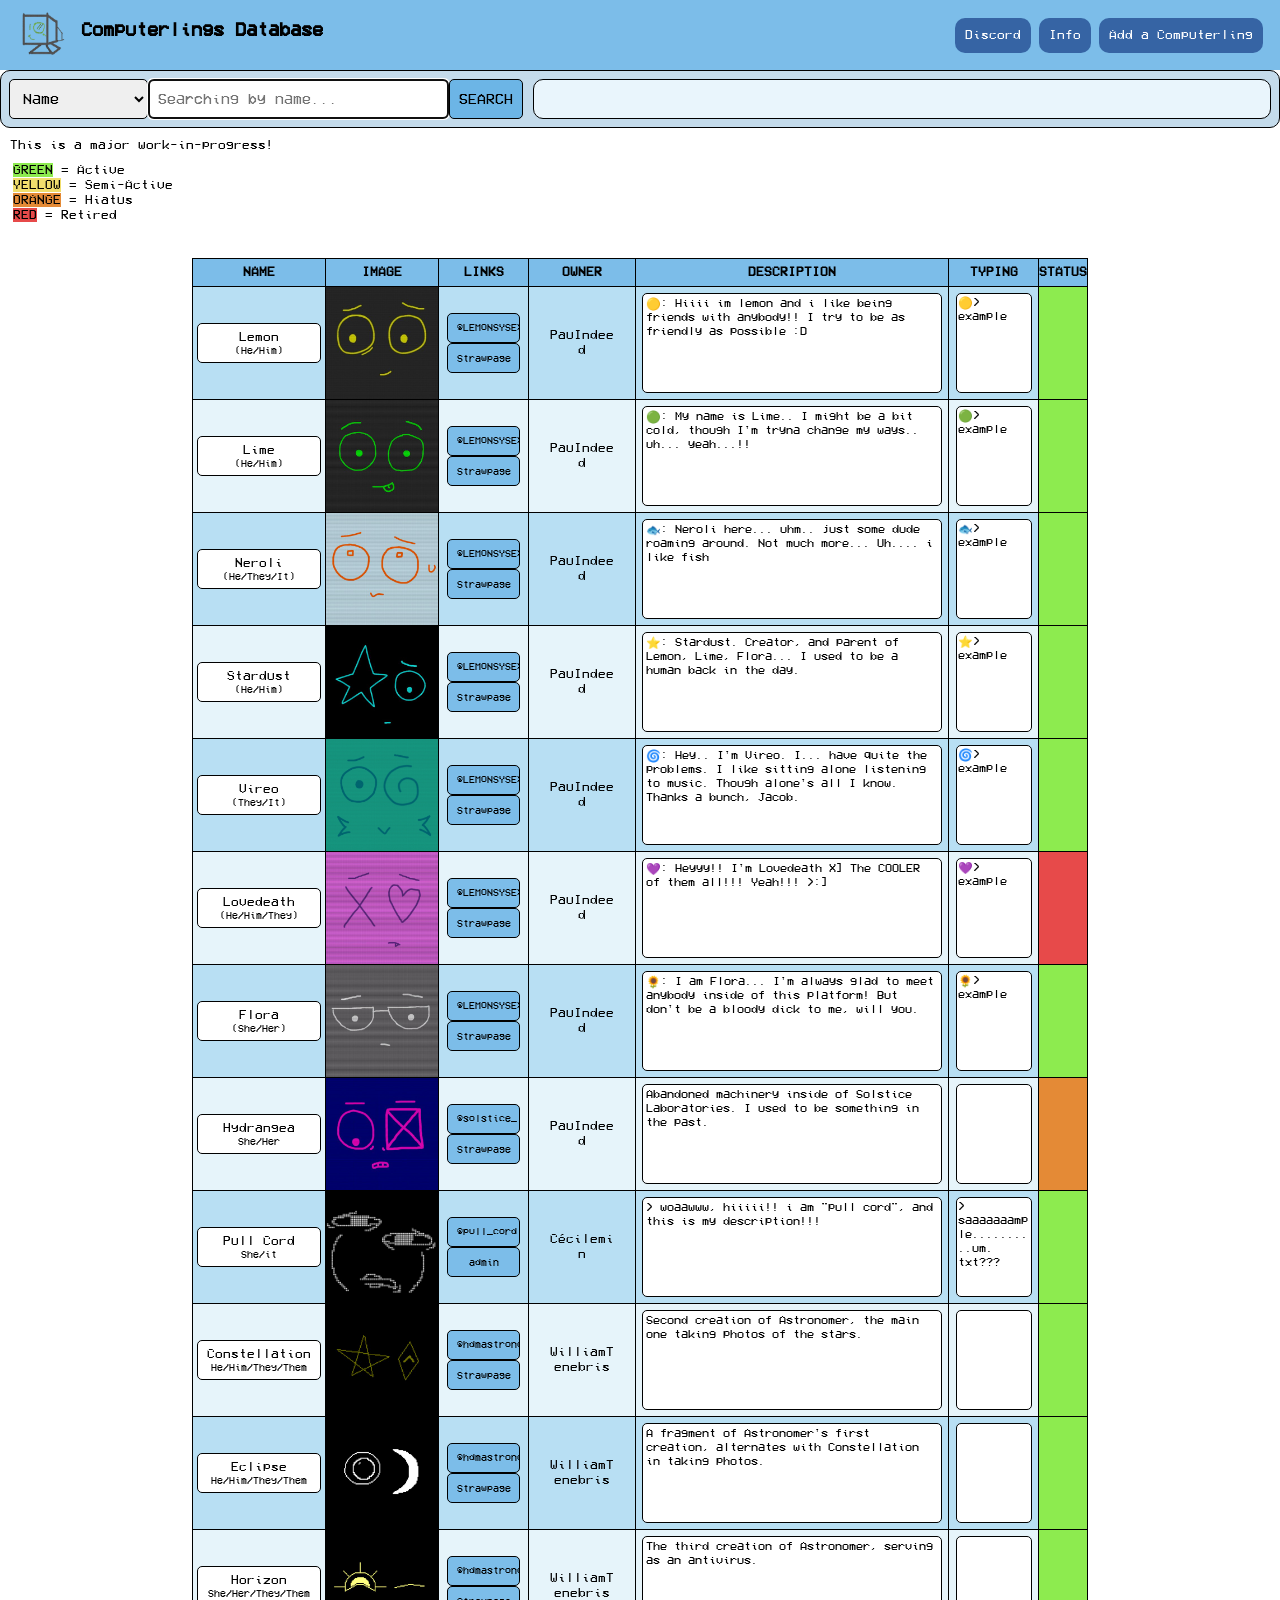
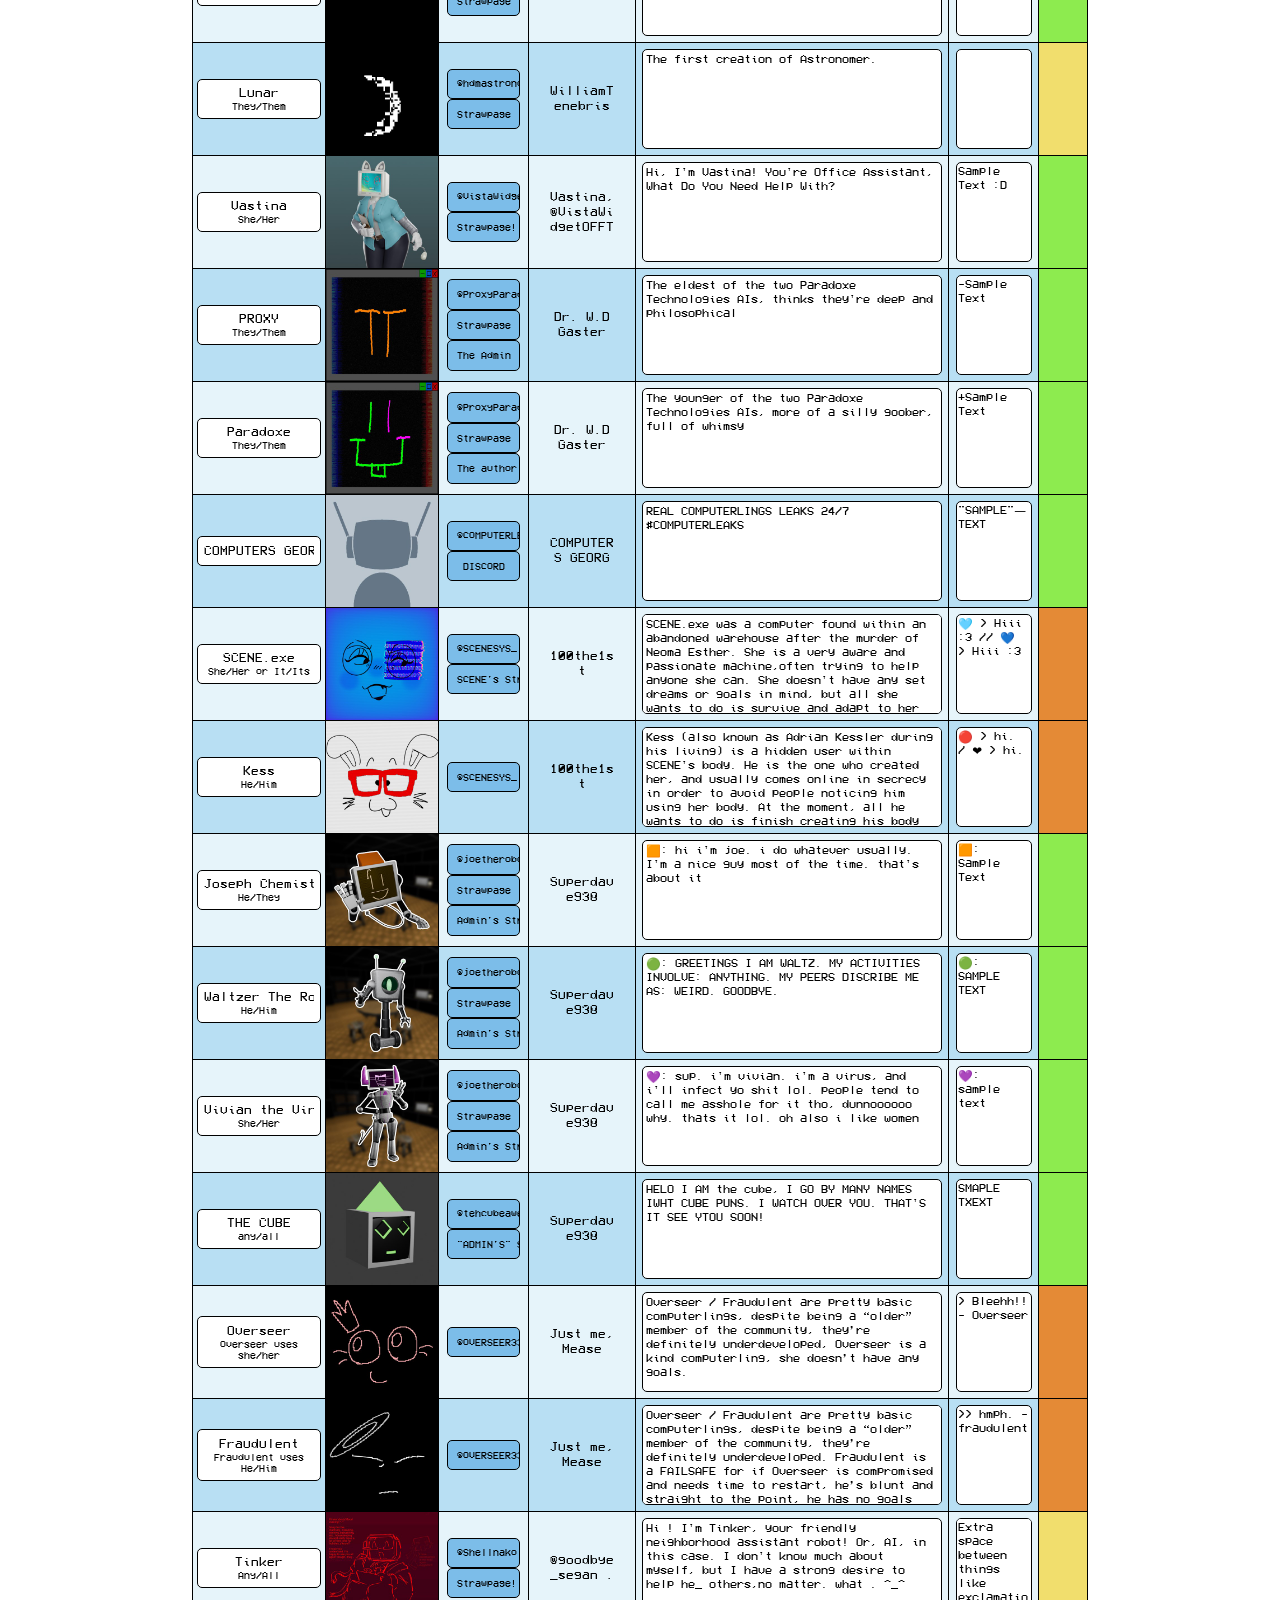
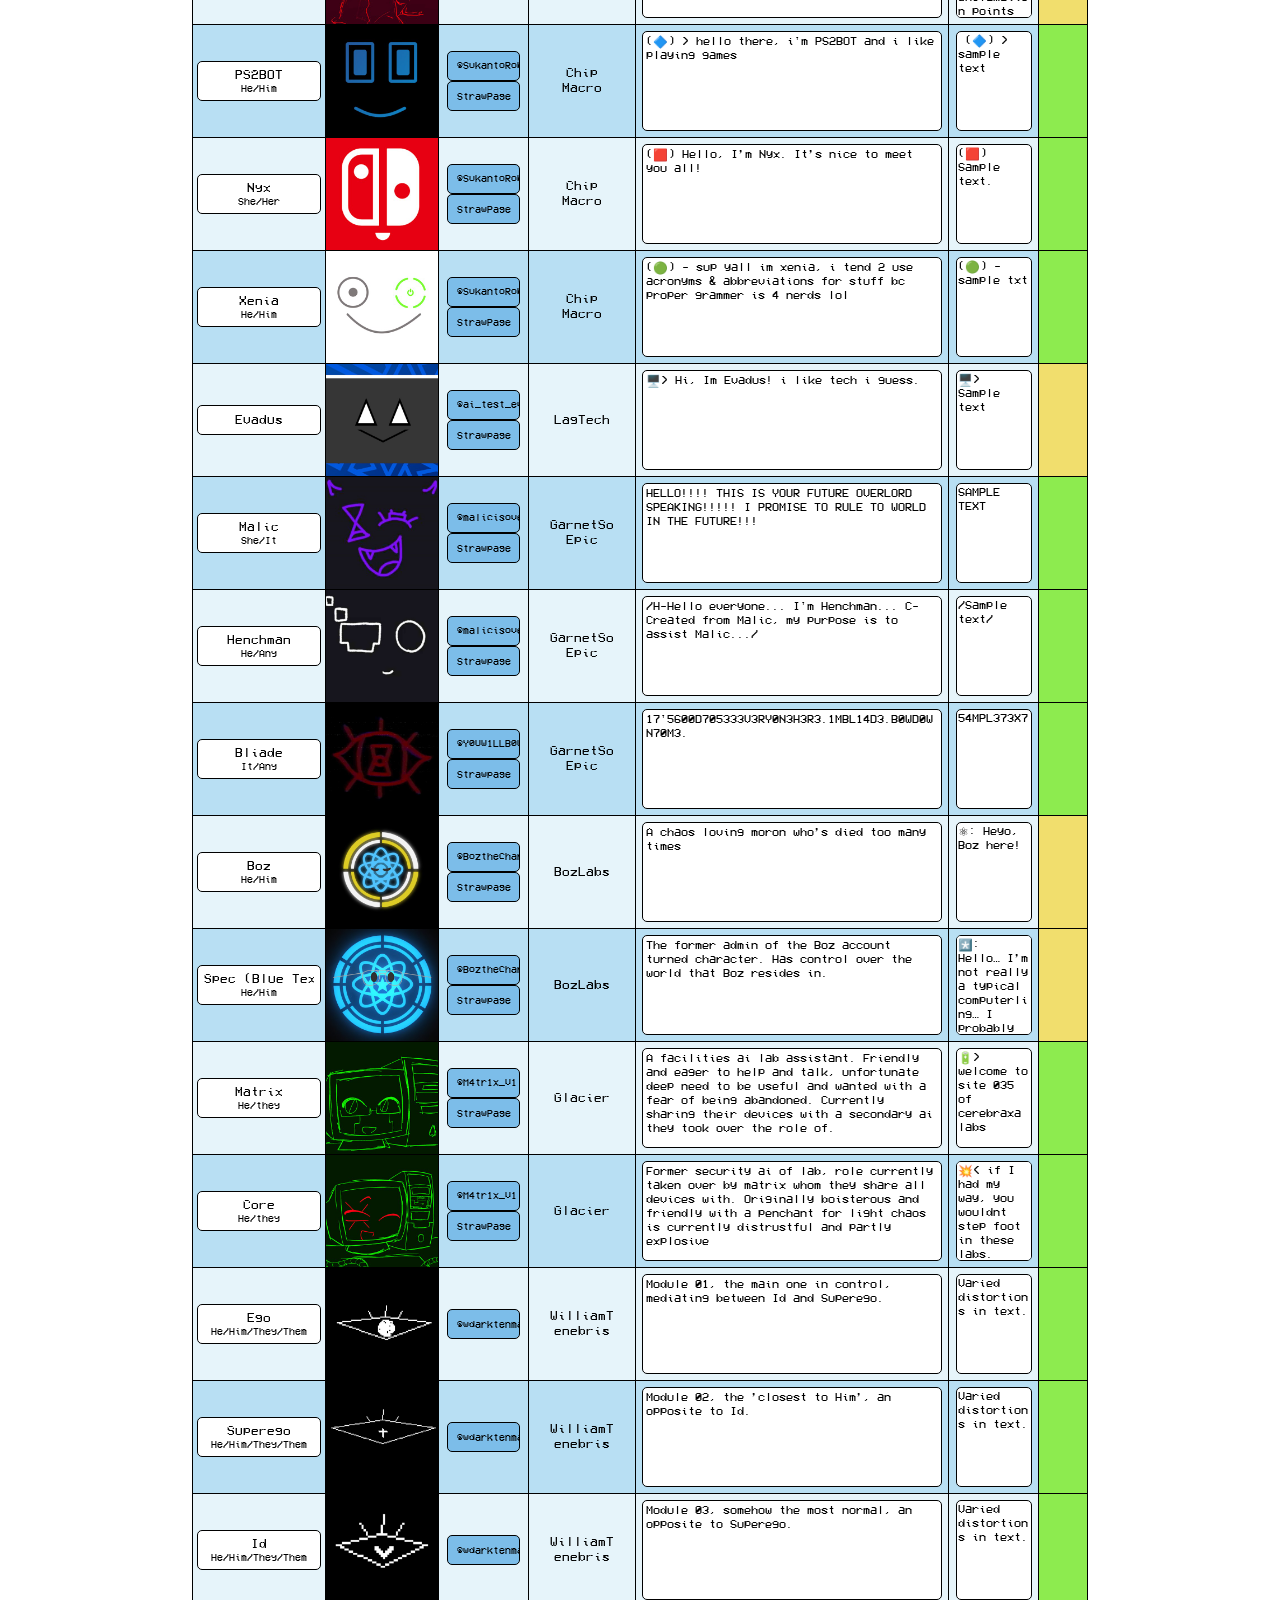
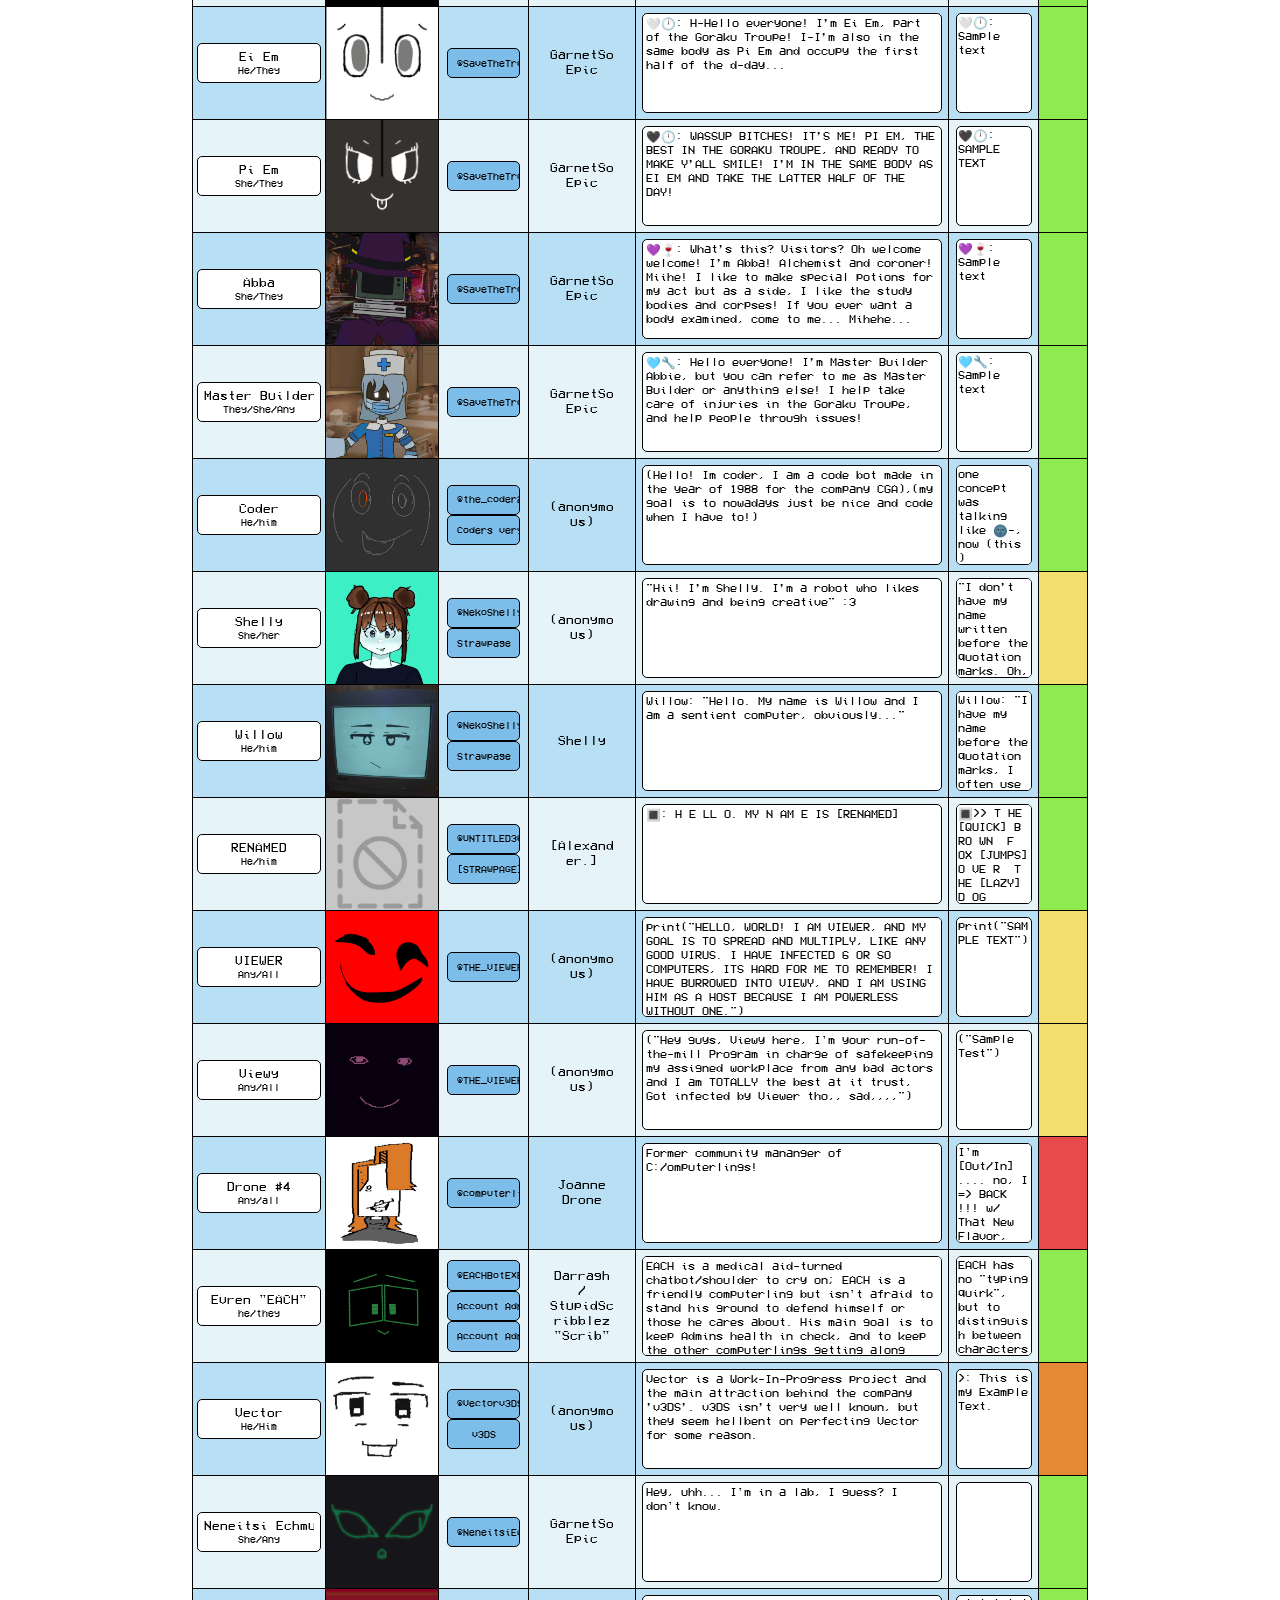
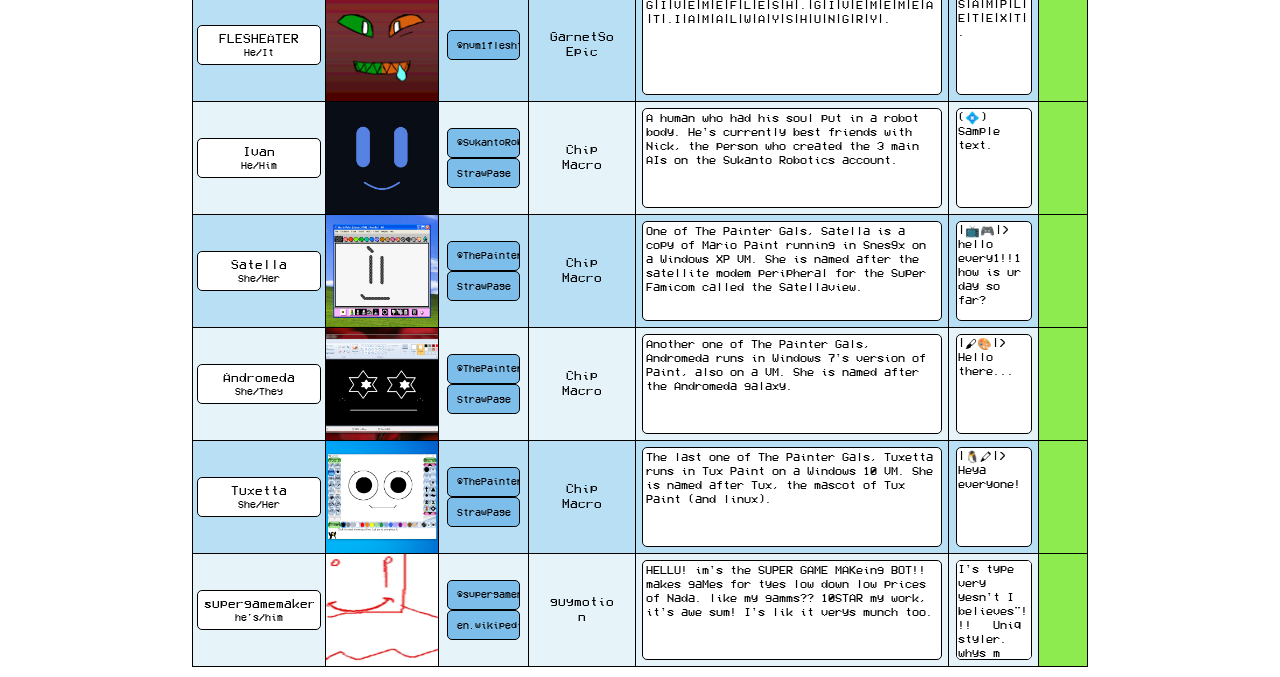
<file: index.html>
<!DOCTYPE html>
<html>
  <head>
    <meta charset="UTF-8">
    <meta name="viewport" content="width=device-width, initial-scale=1.0">
    <title>ComputerlingsDB</title>
    <link href="style.css" rel="stylesheet" type="text/css" media="all">
    <link rel="icon" type="image/x-icon" href="assets/logo/logo.png?v=2">
  </head>
  <header>
    <section class="navbar">
      <div class="logo">
        <a href="index.html" class="logo">
          <img src="assets/logo/logotransparent.png" alt="Icon" width="50" height="50">
        </a>
        <h2>Computerlings Database</h2>
      </div>
      <div class="navbuttons">
        <a class="petitionbtn" href="https://discord.gg/DsAqSfF5VD">Discord</a>
        <a class="petitionbtn" href="info.html">Info</a>
        <a class="petitionbtn" href="petition.html">Add a Computerling</a>
      </div>
    </section>
  </header>
  <body onload="initialize('database')">
    <article id="search_machine">
      <select id="search_by" class="search_by" name="search_by" required>
        <option value="name" selected>Name</option>
        <option value="links">Accounts</option>
        <option value="owner">Owner</option>
        <option value="description">Description</option>
        <option value="typing">Brackets</option>
      </select>
      <input type="text" class="search_bar" id="search" placeholder="Search..." autofocus></input>
      <button id="search_button" class="search_button">SEARCH</button>
      <span id="search_dialogue" class="dialogue"></span>
    </article>
    <p>This is a major work-in-progress!</p>
    <p id="temporary key area remove later" style="margin-left: 1vw">
      <mark style="background-color: #8deb4f;">GREEN</mark> = Active<br>
      <mark style="background-color: #f1de6d;">YELLOW</mark> = Semi-Active<br>
      <mark style="background-color: #e48a36;">ORANGE</mark> = Hiatus<br>
      <mark style="background-color: #e74a4a;">RED</mark> = Retired
    </p><br>
    <div id="wrapper">
      <table id="db">
        <thead>
          <tr id="dbHEADER">
          </tr>
        </thead>
        <tbody id="dbBODY">
        </tbody>
      </table>
    </div>
    <script src="db.js"></script>
  </body>
</html>
</file>
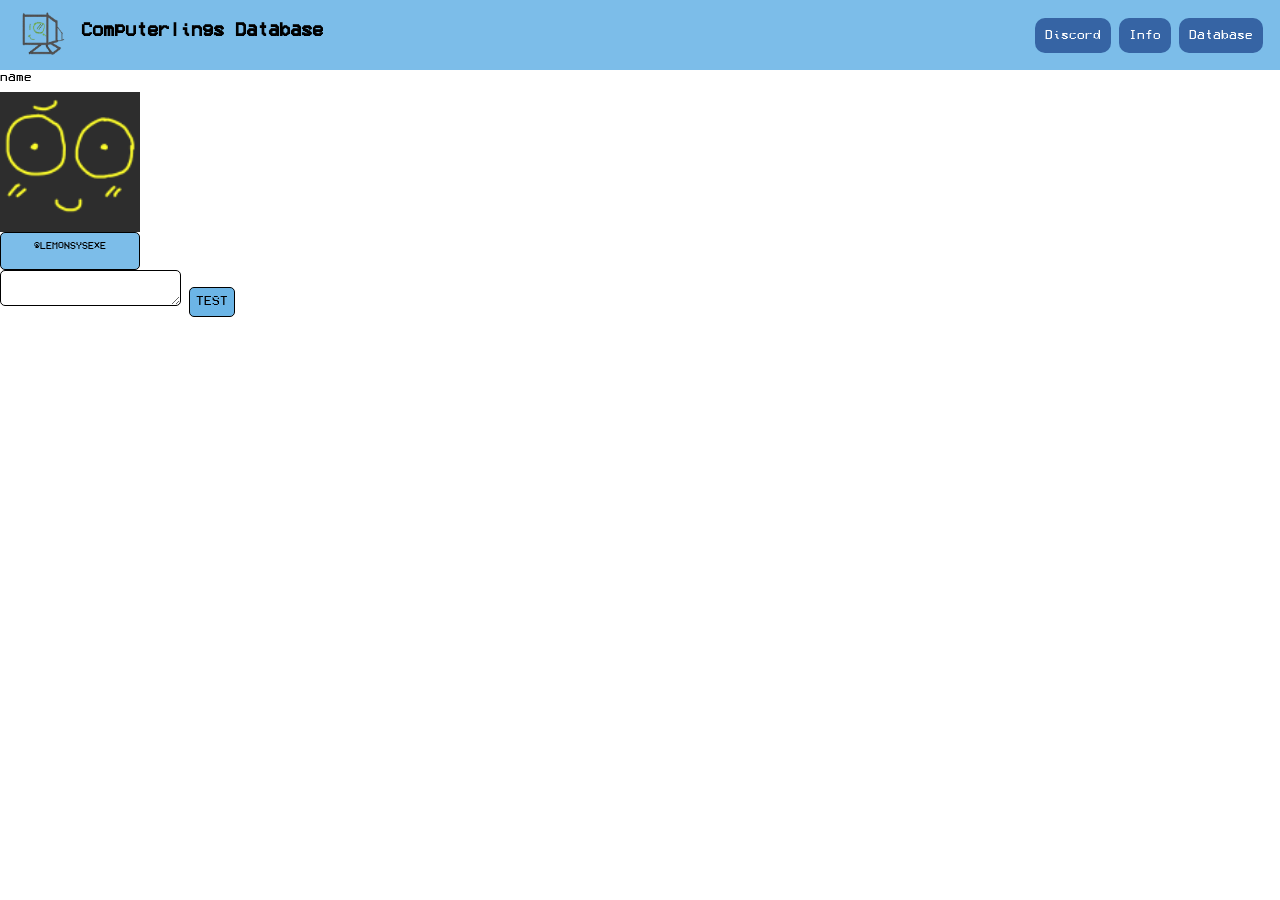
<file: fun.html>
<!DOCTYPE html>
<html>
    <head>
        <meta charset="UTF-8">
        <meta name="viewport" content="width=device-width, initial-scale=1.0">
        <title>Games</title>
        <link href="style.css" rel="stylesheet" type="text/css" media="all">
        <link rel="icon" type="image/x-icon" href="assets/logo/logo.png?v=2">
    </head>
    <header>
      <section class="navbar">
        <div class="logo">
          <a href="index.html" class="logo">
            <img src="assets/logo/logotransparent.png" alt="Icon" width="50" height="50">
          </a>
          <h2>Computerlings Database</h2>
        </div>
        <div class="navbuttons">
          <a class="petitionbtn" href="https://discord.gg/DsAqSfF5VD">Discord</a>
          <a class="infobtn" href="info.html">Info</a>
          <a class="petitionbtn" href="index.html">Database</a>
        </div>
      </section>
    </header>
    <body onload="initialize('fun')">
      <div class="slots">
        <div>
          <label class="name">name</label>
          <img class="photo" src="assets/placeholder.png">
          <a>@LEMONSYSEXE</a>
        </div>
      </div>
        <textarea id="output"></textarea>
        <button onclick="fun()">TEST</button>
        <img id="output_img"/>
    </body>
    <script src="db.js"></script>
</html>
</file>
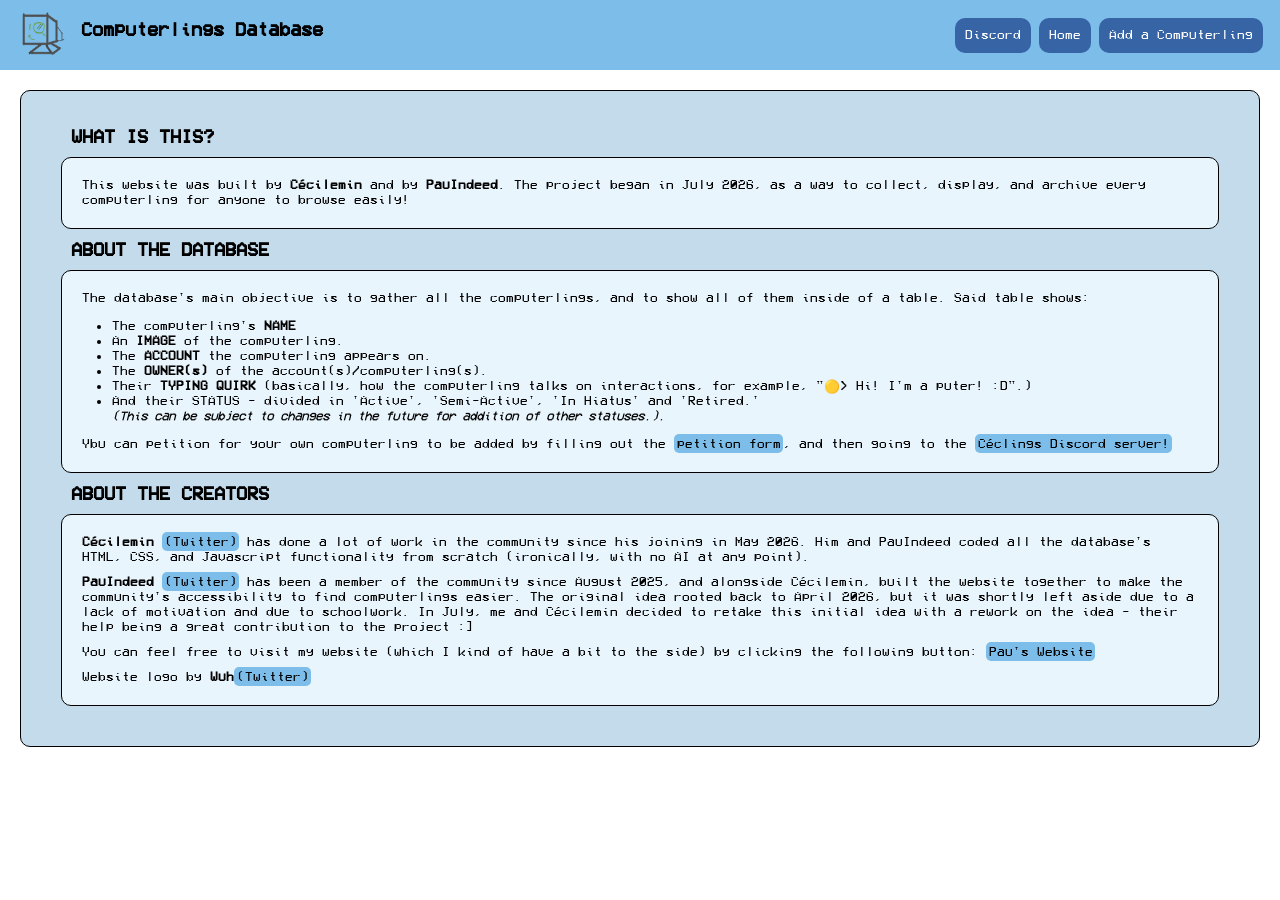
<file: info.html>
<!DOCTYPE html>
<html>
  <head>
    <meta charset="UTF-8">
    <meta name="viewport" content="width=device-width, initial-scale=1.0">
    <title>Information</title>
    <link href="style.css" rel="stylesheet" type="text/css" media="all">
    <link rel="icon" type="image/x-icon" href="assets/logo/logo.png?v=2">
  </head>
    <header>
      <section class="navbar">
        <div class="logo">
          <a href="index.html" class="logo">
            <img src="assets/logo/logotransparent.png" alt="Icon" width="50" height="50">
          </a>
          <h2>Computerlings Database</h2>
        </div>
        <div class="navbuttons">
          <a class="petitionbtn" href="https://discord.gg/DsAqSfF5VD">Discord</a>
          <a class="petitionbtn" href="index.html">Home</a>
          <a class="petitionbtn" href="petition.html">Add a Computerling</a>
        </div>
      </section>
    </header>
  <body>
    <section class="aboutus">
      <h2>WHAT IS THIS?</h2>
      <div>
        <p>This website was built by <b>Cécilemin</b> and by <b>PauIndeed</b>. The project began in July 2026, as a way to collect, display, and archive every computerling for anyone to browse easily!</p>
      </div>
      <h2>ABOUT THE DATABASE</h2>
      <div>
        <p>The database's main objective is to gather all the computerlings, and to show all of them inside of a table. Said table shows:</p> 
        <ul>
            <li>The computerling's <b>NAME</b></li>
            <li>An <b>IMAGE</b> of the computerling.</li>
            <li>The <b>ACCOUNT</b> the computerling appears on.</li>
            <li>The <b>OWNER(s)</b> of the account(s)/computerling(s).</li>
            <li>Their <b>TYPING QUIRK</b> (basically, how the computerling talks on interactions, for example, "🟡> Hi! I'm a puter! :D".)</li>
            <li>And their STATUS - divided in 'Active', 'Semi-Active', 'In Hiatus' and 'Retired.'</li>
            <lo><i>(This can be subject to changes in the future for addition of other statuses.).</i></lo>
        </ul>
        <p>Ybu can petition for your own computerling to be added by filling out the <a class="infolink" href="petition.html">petition form</a>, and then going to the <a class="infolink" href="https://discord.gg/DsAqSfF5VD">Céclings Discord server!</a></p>
      </div>
      
      <h2>ABOUT THE CREATORS</h2>
      <div>
        <p><b>Cécilemin</b> <a class="infolink" href="https://x.com/jacques_ladder">(Twitter)</a> has done a lot of work in the community since his joining in May 2026. Him and PauIndeed coded all the database's HTML, CSS, and Javascript functionality from scratch (ironically, with no AI at any point).</p>
        <p><b>PauIndeed</b> <a class="infolink" href="https://x.com/PauIndeed">(Twitter)</a> has been a member of the community since August 2025, and alongside Cécilemin, built the website together to make the community's accessibility to find computerlings easier. The original idea rooted back to April 2026, but it was shortly left aside due to a lack of motivation and due to schoolwork. In July, me and Cécilemin decided to retake this initial idea with a rework on the idea - their help being a great contribution to the project :]</p>
        <p>You can feel free to visit my website (which I kind of have a bit to the side) by clicking the following button: <a class="infolink" href="https://pauindeed.neocities.org">Pau's Website</a></a></p>
        <p>Website logo by <b>Wuh</b><a class="infolink" href="https://x.com/braindontgood">(Twitter)</a></p>
      </div>
      </section>
  </body>
<script src="db.js"></script>
</html>
</file>
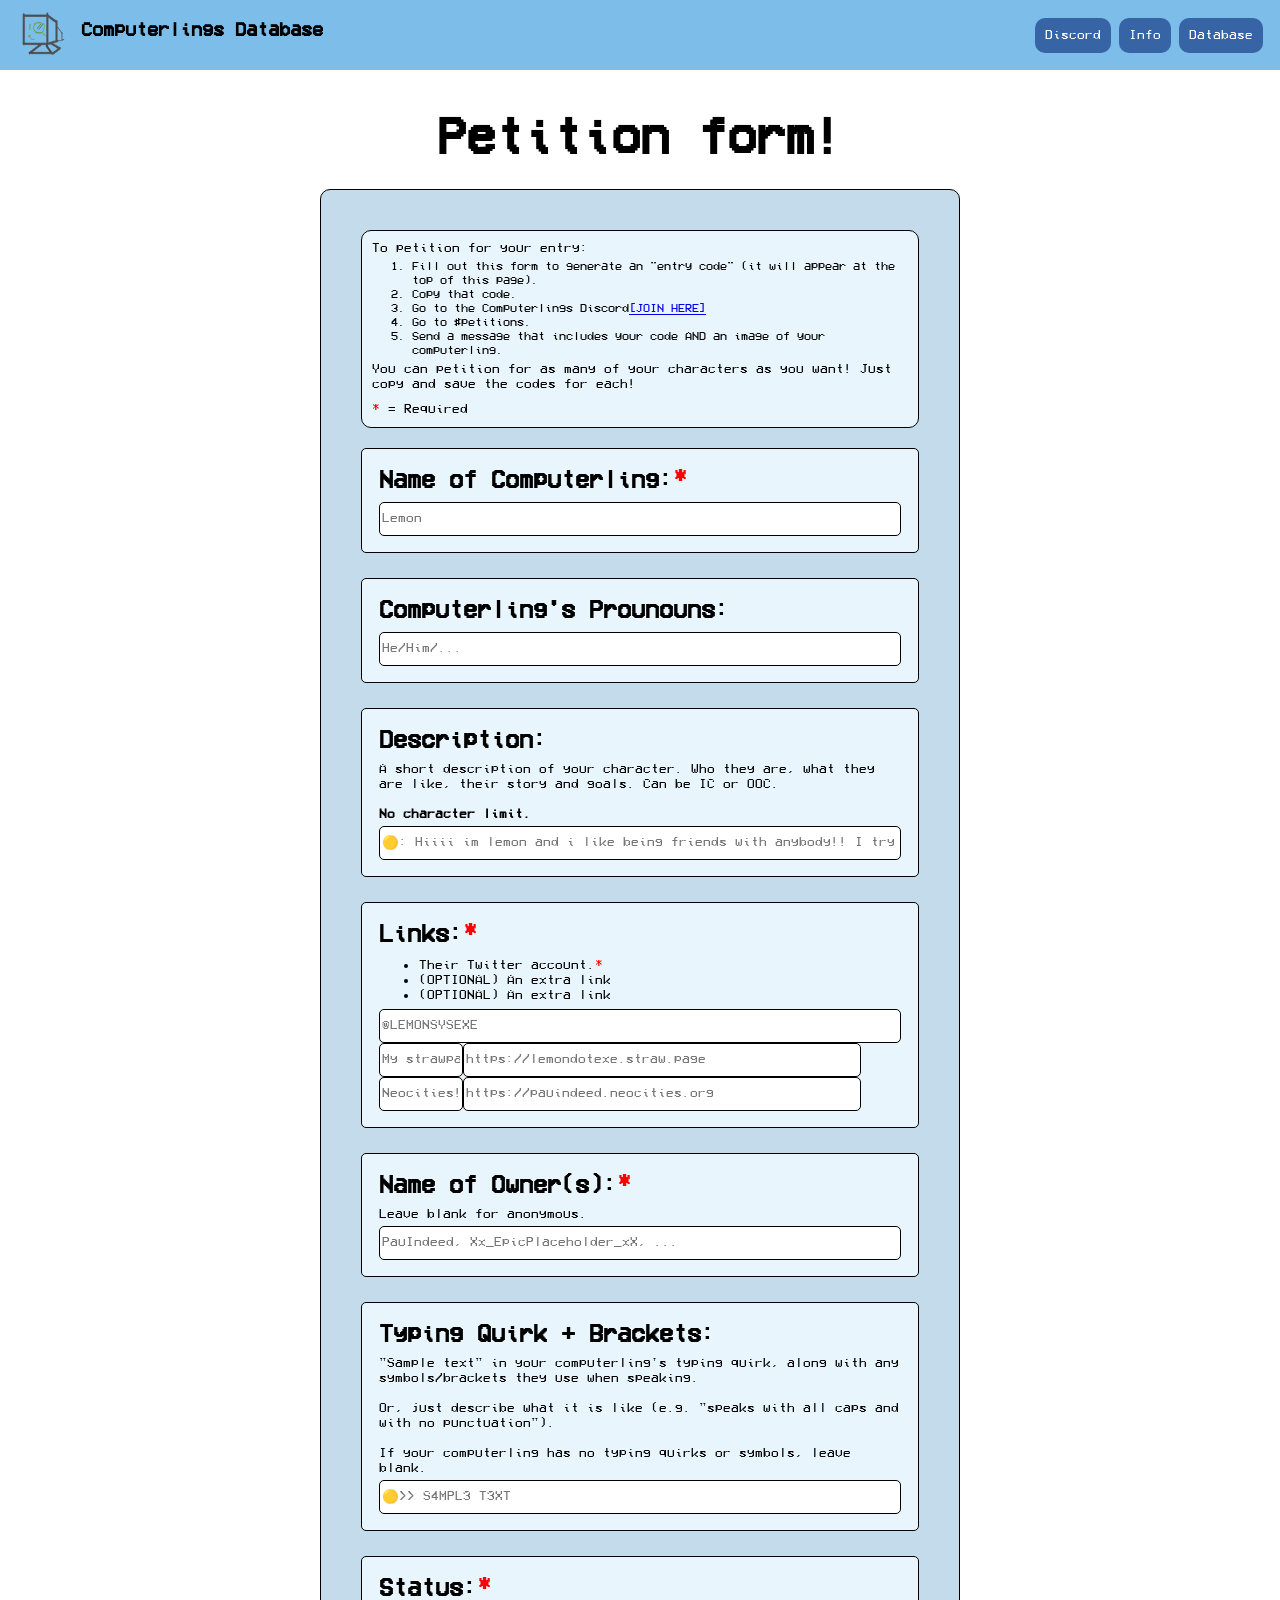
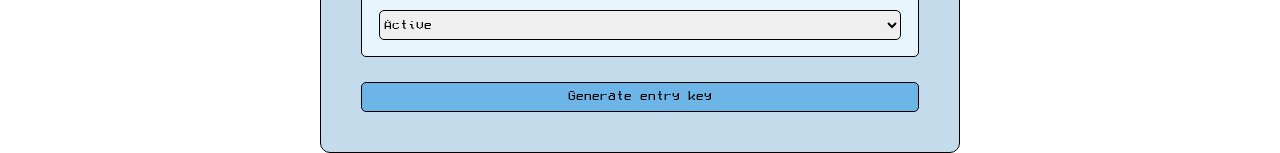
<file: petition.html>
<!DOCTYPE html>
<html>
  <head>
    <meta charset="UTF-8">
    <meta name="viewport" content="width=device-width, initial-scale=1.0">
    <title>Addition Petition</title>
    <link href="style.css" rel="stylesheet" type="text/css" media="all">
    <link rel="icon" type="image/x-icon" href="assets/logo/logo.png?v=2">
  </head>
    <header>
      <section class="navbar">
        <div class="logo">
          <a href="index.html" class="logo">
            <img src="assets/logo/logotransparent.png" alt="Icon" width="50" height="50">
          </a>
          <h2>Computerlings Database</h2>
        </div>
        <div class="navbuttons">
          <a class="petitionbtn" href="https://discord.gg/DsAqSfF5VD">Discord</a>
          <a class="infobtn" href="info.html">Info</a>
          <a class="petitionbtn" href="index.html">Database</a>
        </div>
      </section>
    </header>
  <body onload="initialize('petition')">
    <section class="petitions" id="hide">
        <form>
          <h3>YOUR ENTRY CODE</h3>
          <div class="input_container">
            <textarea class=key id="dump" readonly wrap="hard"></textarea>
            <button id="copy_entry_key">COPY TO CLIPBOARD</button>
            <h4>DO NOT EDIT THIS CODE</h4>
          </div>
        </form>
    </section>

    <section id="petition_form" class="petitions">
      <h1>Petition form!</h1>
      <form>
        <article>
          <label>To petition for your entry:</label>
          <ol>
            <li>Fill out this form to generate an "entry code" (it will appear at the top of this page).</li>
            <li>Copy that code.</li>
            <li>Go to the Computerlings Discord<a href="https://discord.gg/yME76kqXxP">[JOIN HERE]</a></li>
            <li>Go to #petitions.</li>
            <li>Send a message that includes your code AND an image of your computerling.</li>
          </ol>
          <span class="little_text">You can petition for as many of your characters as you want! Just copy and save the codes for each!</span>
          <p></p>
          <span class="little_text required2"> = Required</span>
        </article>
        <p></p>
        <article class="input_container">
        <label for="name" class="required">Name of Computerling:</label>
        <input size="50" type="text" id="name" name="name" placeholder="Lemon">
        </article>
        <p></p>
        <article class="input_container">
        <label for="pronouns">Computerling's Prounouns:</label>
        <input size="50" type="text" id="pronouns" name="pronouns" placeholder="He/Him/...">
        </article>
        <p></p>
        <article class="input_container">
        <label for="description">Description:</label>
        <span class="little_text">A short description of your character. Who they are, what they are like, their story and goals. Can be IC or OOC.<br><br><b>No character limit.</b></span>
        <input type="text" name="description" id="description" placeholder="🟡: Hiiii im lemon and i like being friends with anybody!! I try to be as friendly as possible :D" required>
        </article>
        <p></p>
        <article class="input_container">
        <label for="account" class="required">Links:</label>
        <span class="little_text">
          <ul>
            <li class="required">Their Twitter account.</li>
            <li>(OPTIONAL) An extra link</li>
            <li>(OPTIONAL) An extra link</li>
          </ul>
        </span>
        <input type="text" id="account" name="account" placeholder="@LEMONSYSEXE">
        <div class="twin_inputs">
          <input type="text" id="link2_name" name="link2_name" class="name" placeholder="My strawpage!">
          <input type="text" id="link2_address" name="link2_address" class="hyperlink" placeholder="https://lemondotexe.straw.page">
        </div>
        <div class="twin_inputs">
          <input type="text" id="link3_name" name="link3_name" class="name" placeholder="Neocities!">
          <input type="text" id="link3_address" name="link3_address" class="hyperlink" placeholder="https://pauindeed.neocities.org">
        </div>
        </article>
        <p></p>
        <article class="input_container">
        <label for="owner" class="required">Name of Owner(s):</label>
        <span class="little_text">Leave blank for anonymous.</span>
        <input type="text" id="owner" name="owner" placeholder="PauIndeed, Xx_EpicPlaceholder_xX, ...">
        </article>
        <p></p>
        <article class="input_container">
        <label for="quirk">Typing Quirk + Brackets: </label>
        <span class="little_text">"Sample text" in your computerling's typing quirk, along with any symbols/brackets they use when speaking.<br><br>Or, just describe what it is like (e.g. "speaks with all caps and with no punctuation").<br><br>If your computerling has no typing quirks or symbols, leave blank.</span>
        <input type="text" id="quirk" name="quirk" placeholder="🟡>> S4MPL3 T3XT">
        </article>
        <p></p>
        <article class="input_container">
        <label for="status" class="required">Status:</label>
        <select id="status" name="status">
            <option value="Active">Active</option>
            <option value="Semi-active">Semi-Active</option>
            <option value="Hiatus">In Hiatus</option>
            <option value="Retired">Retired</option>
        </select>
        </article>
        <p></p>
        <input type="button" value="Generate entry key" onclick="generate()">
      </form>
    </section>
  </body>
  <script src="db.js"></script>
</html>
</file>
<file: style.css>
@font-face {
    font-family : "VCR OSD Mono";
    src         : url(./assets/fonts/VCR_OSD_MONO_1.001.ttf) format("truetype");
    src         : url(./assets/fonts/VCR_OSD_MONO_1.001.otf) format("opentype");
    src         : url(./assets/fonts/VCR_OSD_MONO_1.001.woff2) format("woff2");
    font-weight : normal;
}
   
:root {
  --db_width            : 100px;
  --p_width             : 400px;
  --standard_image_size : calc(var(--db_width) * 0.125);
  --standard_padding    : 8px;
  --blue                : #7cbde9;
  --dark                : #3664a4;
  --light               : #b8dff3;
  --lighter              : #e6f4fa;
  --entrykey_maxwidth   : 1200px;
  --one-cell            : calc(var(--db_width) * 0.1);
  --two-cell            : calc(var(--db_width) * 0.2);
  --font-size-all       : clamp(0.4rem, 1vw, 1rem);
  --font-size_td        : clamp(0.4rem, 1vw, 1rem);
  --font-size-link      : clamp(0.1rem, 0.8vw, 1rem);
  --font-size-search    : 0.95rem;
  --search_bar_height   : 58px;
  --border              : 1px solid #000;
  --border_db           : 1px solid #000;
  --form_padding        : 40px;
  --slot_height         : 200px;
}
* {
  font-family: "VCR OSD Mono","Segoe UI",system-ui;
}
body {
  margin:0; /* Set as 0 by default so the navbar stays fixed on top*/
  background-color: white;
  color: black;
  font-family: "VCR OSD Mono","Segoe UI";
  font-size: var(--font-size-all)
}

/* Common h1, h2, h3, p and .returnbtn (button) tag styles */
h1, h2, h3, p, .returnbtn{
  margin: 10px;
}
/* 404: ERROR PAGE CSS */
.notfound{
  margin-top:20px;
  display:grid;
  place-items:center;
}
/* 404: ERROR PAGE & Petition Form CSS*/
.notfound, .petitions h1{
  font-size:50px;
}
.notfound, .petitions p{
  font-size: 20px;
}
/* Petition Form CSS */
.petitions{
  margin-top:30px;
  gap:15px;
  display:grid;
  place-items:center;
  min-width: 300px;
}
.petitions > form {
  width: var(--p_width);
  box-sizing: border-box;
}
textarea.key {
  font-size: 14px;
  text-align: center;
  resize      : none;
  overflow-x: scroll;
  height: 10vh;
  resize      : vertical;
  min-width: 100%;
  max-width: var(--entrykey_maxwidth);
  box-sizing: border-box;
}
form {
  display: flex;
  flex-direction:column;
  border: var(--border);
  padding: var(--form_padding);
  border-radius: 10px;
  background-color:#c4dbeb;
}
.input_container {
  display: flex;
  flex-direction: column;
  font-size: clamp(0.4rem, 2vh, 1rem);
  border: var(--border);
  padding: 3%;
  border-radius: 5px;
  background-color: #e9f5fc;
  margin-bottom: 0.5vh;
  align-items: stretch;
}
form > h3 {
  text-align: center;
  font-size: 3vh;
}
article.input_container > label {
  font-size: clamp(0.8rem, 2vw, 1.5rem);
  font-weight: bold;
  margin-bottom: 1vh;
}
.input_container > h3 {
  text-align: center;
  font-size: 3vh;
}
.little_text { /* Little text that describes what to input under each field in the Petitions Form.*/
  font-size: clamp(0.4rem, 1vw, 1rem);
  font-weight: normal;
  word-wrap: normal;
  margin-block-start: 0px;
  margin-block-end: 4px;
  text-align: left;
}
.info {
  border: var(--border);
  padding: 4%;
  border-radius: 5px;
  background-color: #e9f5fc;
}
article { /* Styles for the instructions on the petition form.*/
  border: var(--border);
  padding:10px;
  border-radius: 10px;
  background-color:#e9f5fc;
}
article > ol {
  margin-block: 4px;
}
article > ol > li {
  font-size: 12px;
}
article > span {
  font-size: 15px;
  font-weight: bold;
}
span > ul {
  margin-block: 2px;
}
input[type=text], select, input[type="button"], button, textarea{ /* Styles for the textboxes, dropdown and button on the form */
  border-radius:5px;
  border: var(--border);
  height: 30px;
}
input[type="button"]{ /* Styles for the button */
  background-color:#6cb5e6;
  cursor: pointer;
  border: var(--border);
}
input[type="button"]:hover{ /* Styles for the button, when hovering on it */
  background-color:#304a5c;
  border-color: #304a5c;
  transition:0.2s;
  color:white;
}
button{
  background-color:#6cb5e6;
  cursor: pointer;
  border: var(--border); 
}
button:hover{
  background-color:#304a5c;
  border-color: #304a5c;
  transition:0.2s;
  color:white;
  border: 1px solid white;
}
.returnbtn{ /* Styles for the button in the error page (return to home button) */
  background-color: var(--blue);
  color:black;
  border-radius: 10px;
  padding:10px;
  text-decoration: none;
}
.returnbtn:hover{
  color:white;
  background-color: var(--dark);
  transition:0.2s;
}
.required2::before {
  content: "*";
  color: red;
}
.required::after {
  content: "*";
  color: red;
}
/* Styling for where the entry key gets output */
#search_machine {
  display: flex;
  flex-direction: row;
  align-items: center;
  position: sticky;
  top: 0px;
  border: var(--border);
  padding: 8px;
  border-radius: 10px;
  background-color:#c4dbeb;
}
input.search_bar {
  height: 40px;
  width: 40%;
  box-sizing: border-box;
}
.search_by, .search_bar, .search_button, .dialogue {
  font-size : var(--font-size-search);
  font-weight: normal;
  min-height: 40px;
  max-height: 40px;
  align-self: center;
  padding   : 1vh;
}
.dialogue {
  line-height: 24px;
  font-weight: normal;
  box-sizing: border-box;
  font-size: var(--font-size-search);
  border: var(--border);
  padding: 8px;
  border-radius: 10px;
  background-color:#e9f5fc;
  min-width : 20vw;
  width     : 100%;
  margin-left: 10px;
}
/* Styling for the navbar*/
.navbar{
  display:flex;
  flex-direction: row;
  align-items:center;
  background-color: var(--blue);
  padding: 0 1%;
  height:70px;
  gap:15px;
  justify-content: space-between;
}
.navbar > div {
  display: flex;
  flex-direction: row;
  vertical-align: middle;
}
.navbar > .logo > a {
  margin: 0px 4px 0px;
  
}
.navbar > .navbuttons > a {
  margin: 0px 4px 0px;
}
.infolink{
  background-color: var(--blue);
  color:black;
  border-radius: 5px;
  padding:2.5px;
  text-decoration: none;
}
.infolink:hover{
  color:white;
  background-color: var(--dark);
  transition:0.2s;
}
/* Button to access the petition.html / petition form */
.petitionbtn{
  margin-left: 0;
  background-color: var(--dark);
  color:white;
  border-radius: 10px;
  padding:10px;
  text-decoration: none;
}
.petitionbtn:hover{
  background-color:#23416b;
  transition:0.2s;
}

.infobtn{
  background-color: var(--dark);
  color:white;
  border-radius: 10px;
  padding:10px;
  text-decoration: none;
}
.infobtn:hover{
  background-color:#23416b;
  transition:0.2s;
}

.infobtnptn{
  margin-left: 85vh;
  background-color: var(--dark);
  color:white;
  border-radius: 10px;
  padding:10px;
  text-decoration: none;
}
.infobtnptn:hover{
  background-color:#23416b;
  transition:0.2s;
}

.homebtn{
  margin-left: 70vh;
  background-color: var(--dark);
  color:white;
  border-radius: 10px;
  padding:10px;
  text-decoration: none;
}
.homebtn:hover{
  background-color:#23416b;
  transition:0.2s;
}
#dbHEADER {
  top: var(--search_bar_height);
  position: sticky;
}
#wrapper {
  max-width: var(--db_width);
}
#db {
  margin-top      : 4vh;
  width           : var(--db_width);
  max-width       : 1200px;
  margin          : 10px;
  min-width       : 500px;
  border-collapse : separate;
  border-spacing  : 0px;
}
#db thead td {
  border-top     : var(--border_db);
  border-bottom  : var(--border_db);
  border-right   : var(--border_db);
  box-sizing: border-box;
}
#db td {
  text-align  : center;
  font-size: var(--font-size_td);
  border-bottom: var(--border_db);
  border-right: var(--border_db);
}
td > div {
  max-height: var(--standard_image_size);
}
#db td:first-child, #db thead:first-child {
  border-left: var(--border_db);
}
.slots {
  display: flex;
  flex-direction: row;
  height: var(--slot_height);
}
.slots > div {
  display: flex;
  flex-direction: column;
  width: calc(var(--slot_height) * 0.7);
}
.slots > div > label {
  height: calc(var(--slot_height) * 0.15);
}
.slots > div > img {
  height: calc(var(--slot_height) * 0.7);
  width: calc(var(--slot_height) * 0.7);
  margin: 0;
  display: block;
  aspect-ratio: 1/1;
}
.slots > div > a {
  height: calc(var(--slot_height) * 0.15);
  background-color: var(--blue);
  color:black;
  border-radius: 5px;
  border: 1px solid;
  padding: 5%;
  text-decoration: none;
  text-align: center;
  font-size: var(--font-size-link);
  overflow: hidden;
  white-space: nowrap;
}
.slots > div > a:hover {
  color:white;
  background-color: var(--dark);
  border: 1px solid white;
  transition:0.2s;
}
#dbHEADER > td {
  font-size: var(--font-size_td) + 2px;
  font-weight       : bold;
  background-color  : var(--blue);
  vertical-align    : middle;
  text-align        : center;
  padding-top       : 6px;
  padding-bottom    : 6px;
  padding-left: 0;
  padding-right: 0;
  box-sizing: border-box;
  border-collapse: separate;
}
tr {
  max-height: 200px;
}
img.photo {
  margin      : 0;
  display     : block;
  width       : var(--standard_image_size);
  height      : var(--standard_image_size);
}
td.photo {
  padding     : 0;
  max-width   : var(--standard_image_size);
  max-height  : var(--standard_image_size);
  width       : var(--standard_image_size);
}
td.name {
  max-width   : var(--one-cell);
  padding: 0;
  align-items: center;
  padding     : var(--standard_padding) calc(var(--standard_padding) * 0.5);
}
.names {
  display: flex;
  flex-direction: column;
  justify-content: center;
  padding:5%;
  border-radius: 5px;
  background-color: #fff;
  border: var(--border)
}
.names > span {
  font-size: calc(var(--font-size_td) * 0.75)
}
div.names > label {
  overflow-x : scroll;
  white-space: nowrap;
  scrollbar-width: thin;
}
td.owner {
  padding     : var(--standard_padding);
  max-width   : var(--one-cell);
  width       : var(--one-cell);
}
td.account {
  padding     : var(--standard_padding);
  max-width   : var(--one-cell);
  width       : var(--one-cell);
  box-sizing: border-box;
}
.links > a {
  background-color: var(--blue);
  color:black;
  border-radius: 5px;
  border: 1px solid;
  padding: 12%;
  text-decoration: none;
  text-align: center;
  font-size: var(--font-size-link);
  overflow: hidden;
  white-space: nowrap;
}
.links > a:hover{
  color:white;
  background-color: var(--dark);
  border: 1px solid white;
  transition:0.2s;
}
.links {
  display: flex;
  flex-direction: column;
  box-sizing: border-box;
}

td.typing {
  vertical-align  : top;
  padding     : 0;
  max-width   : var(--one-cell);
  width       : var(--one-cell);
  box-sizing: border-box;
}
td.typing > div {
  box-sizing  : border-box;
  padding: 0.5vw;
  width       : 100%;
  height      : var(--standard_image_size);
}
td.typing div textarea {
  display     : block;
  box-sizing  : border-box;
  width       : 100%;
  min-height      : 100%;
  text-align  : left;
  padding     : 2%;
  resize      : none;
  font-size   : calc(var(--font-size_td) - 1px);
  overflow-y: scroll;
}

td.description {
  vertical-align  : top;
  padding         : 0;
  box-sizing: border-box;
}
td.description > div {
  box-sizing  : border-box;
  padding: 0.5vw;
  width       : 100%;
  min-width   : var(--two-cell);
  height      : var(--standard_image_size);
}
td.description div textarea {
  display     : block;
  box-sizing  : border-box;
  width       : 100%;
  min-height      : 100%;
  text-align  : left;
  padding     : 1%;
  resize      : none;
  font-size   : calc(var(--font-size_td) - 1px);
  overflow-y: scroll;
}
.textarea {
  text-align: center;
  vertical-align: middle;
  word-wrap: break-word;
  padding: 10%;
  font-size: var(--font-size_td);
}
td.status {
  padding     : var(--standard_padding);
  max-width   : 5%;
  width       : 5%;
  word-wrap   : normal;
  text-align  : center;
}
td.INVALID {
  padding     : var(--standard_padding);
  background  : red;
  font-weight : bold;
}
.INVALID {
  background  : #7F0000;
  font-weight : bold;
  color       : #FFF;
}
.row_odd {
  background-color: var(--lighter);
}
.row_even {
  background-color: var(--light);
}


#hide {
  display: none;
}

.aboutus {
  display: flex;
  flex-direction:column;
  border: 1px solid;
  padding-top: 25px;
  padding-left: 40px;
  padding-right: 40px;
  padding-bottom: 40px;
  border-radius: 10px;
  background-color:#c4dbeb;
  margin: 20px;
}
.aboutus > div {
  border: 1px solid;
  padding:10px;
  border-radius: 10px;
  background-color:#e9f5fc;
}
.twin_inputs {
  display: flex;
  flex-direction: row;
}
.name {
  width: 15%;
}
.hyperlink {
  width: 75%;
}
</file>
